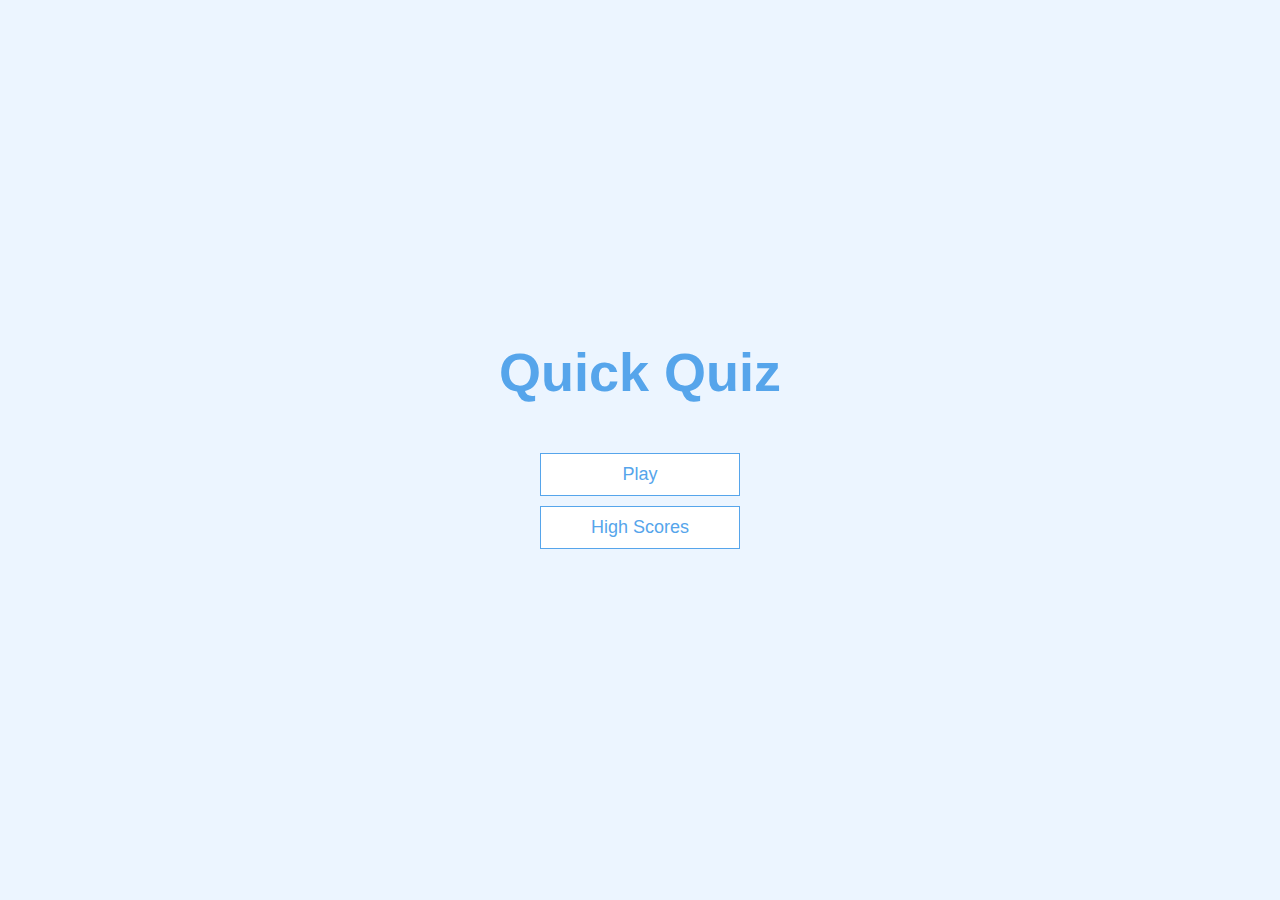
<file: index.html>
<! DOCTYPE html>
<html lang="en">
<head>
     <meta charset="UTF-8">
	 <meta name="viewport" content="width=device-width, initial-scale=1.0">
	 <meta http-equiv="X-UA-Compatible" content="ie=edge">
	 <title>Quick Quiz</title>
	 <link rel="stylesheet" href="style.css">
</head>
<body>
    <div class="container">
	    <div id="home" class="flex-center flex-column">
		<h1>Quick Quiz</h1>
		<a class="btn" href="game.html">Play</a>
		<a class="btn" href="highscores.html">High Scores</a>
	</div>
</body>
</html>
</file>
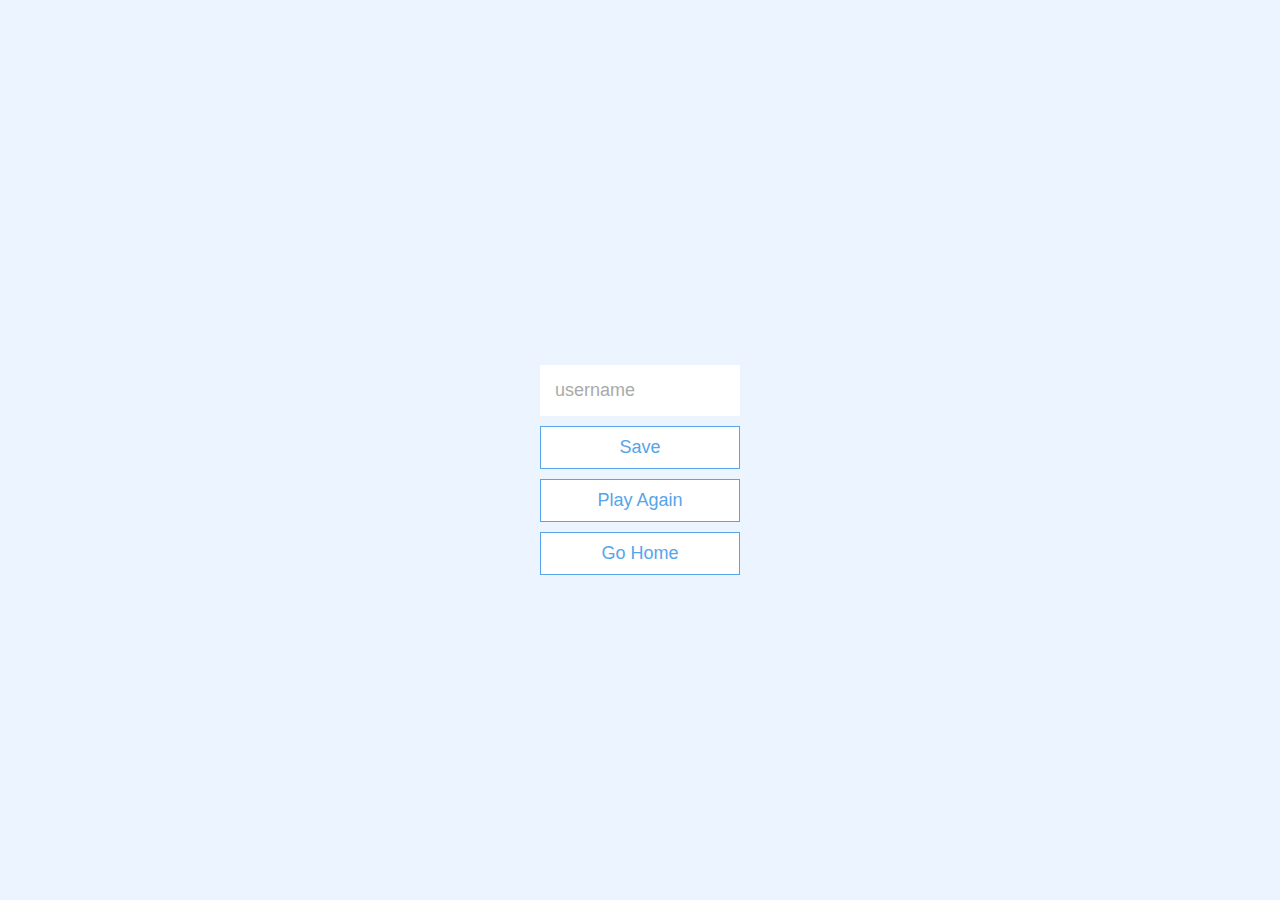
<file: end.html>
<! DOCTYPE html>
<html lang="en">
<head>
     <meta charset="UTF-8">
	 <meta name="viewport" content="width=device-width, initial-scale=1.0">
	 <meta http-equiv="X-UA-Compatible" content="ie=edge">
	 <title>Congrats!</title>
	 <link rel="stylesheet" href="style.css">
</head>
<body>
    <div class="container">
	    <div id="end" class="flex-center flex-column">
		<h1 id="finalScore"></h1>
	<form>
	 <input type="text"
	        name="username"
			id="username"
			placeholder="username"
			/>
		<button 
		type="submit"
		class="btn"
		id="saveScoreBtn" 
		onclick="saveHighScore(event)"
		disabled
		>
		Save
		</button>
	</form>
	<a class="btn" href="game.html">Play Again</a>
	<a class="btn" href="index.html">Go Home</a>
	</div>
	<script src="end.js"></script>
</body>
</html>
</file>
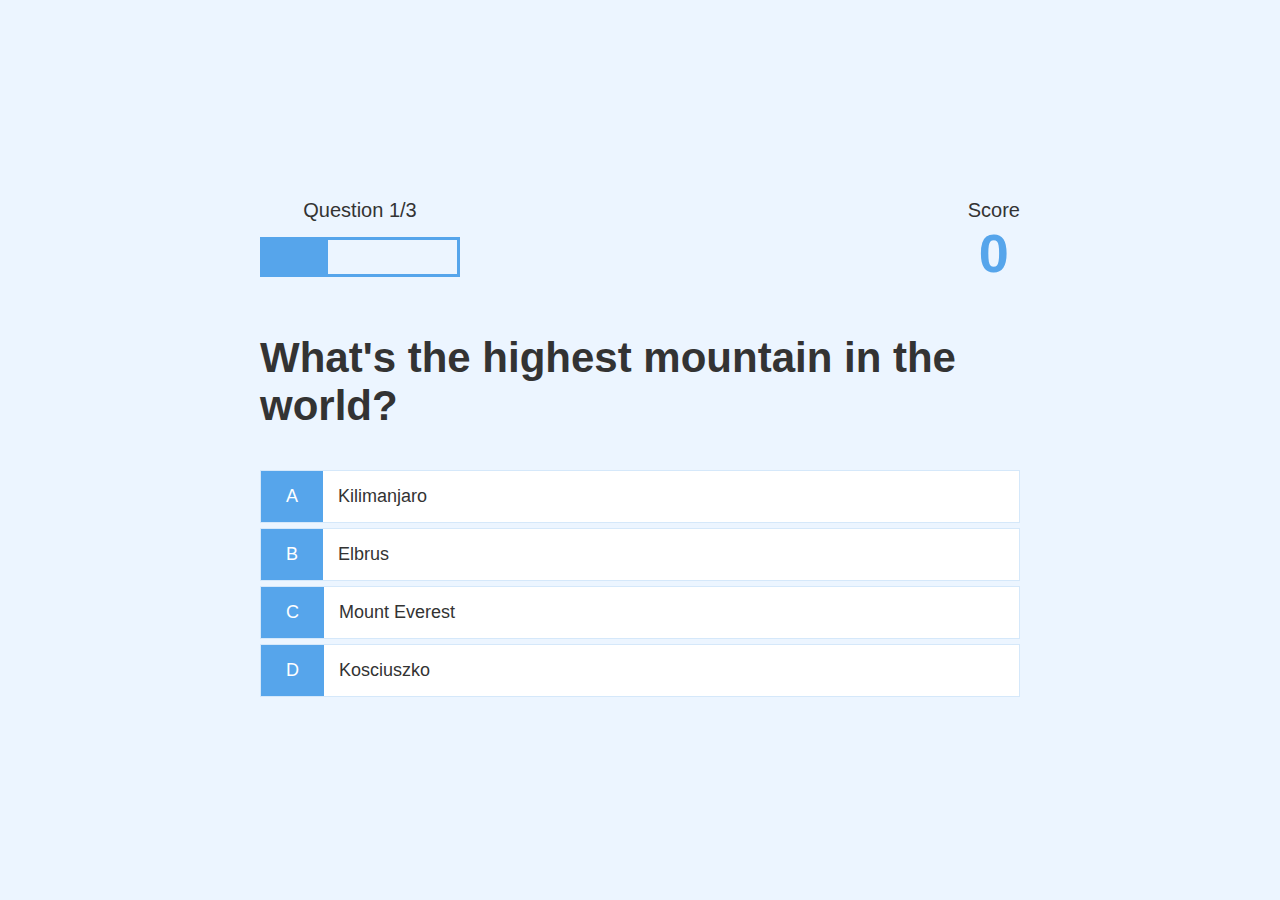
<file: game.html>
<! DOCTYPE html>
<html lang="en">
	<head>
		<meta charset="UTF-8" />
		<meta name="viewport" content="width=device-width, initial-scale=1.0" />
		<meta http-equiv="X-UA-Compatible" content="ie=edge" />
		<title>Quick Quiz</title>
		<link rel="stylesheet" href="style.css" />
		<link rel="stylesheet" href="game.css" />
	</head>

	<body>
		<div class="container">
			<div id="game" class="flex-center flex-column">
				<div id="hud">
					<div id="hud-item">
						<p id="progressText" class="hud-prefix">Question</p>
						<!-- progress bar -->
						<div id="progressBar">
							<div id="progressBarFull"></div>
						</div>
					</div>
					<div id="hud-item">
						<p class="hud-prefix">Score</p>
						<h1 class="hud-main-text" id="score">0</h1>
					</div>
				</div>
				<!-- QUESTIONS -->
				<h2 id="question">What is answer to this question?</h2>
				<div class="choice-container">
					<p class="choice-prefix">A</p>
					<p class="choice-text" data-number="1">Choice 1</p>
				</div>
				<div class="choice-container">
					<p class="choice-prefix">B</p>
					<p class="choice-text" data-number="2">Choice 2</p>
				</div>
				<div class="choice-container">
					<p class="choice-prefix">C</p>
					<p class="choice-text" data-number="3">Choice 3</p>
				</div>
				<div class="choice-container">
					<p class="choice-prefix">D</p>
					<p class="choice-text" data-number="4">Choice 4</p>
				</div>
			</div>
		</div>
		<!-- JavaScript file-->
		<script src="game.js"></script>
	</body>
</html>
</file>
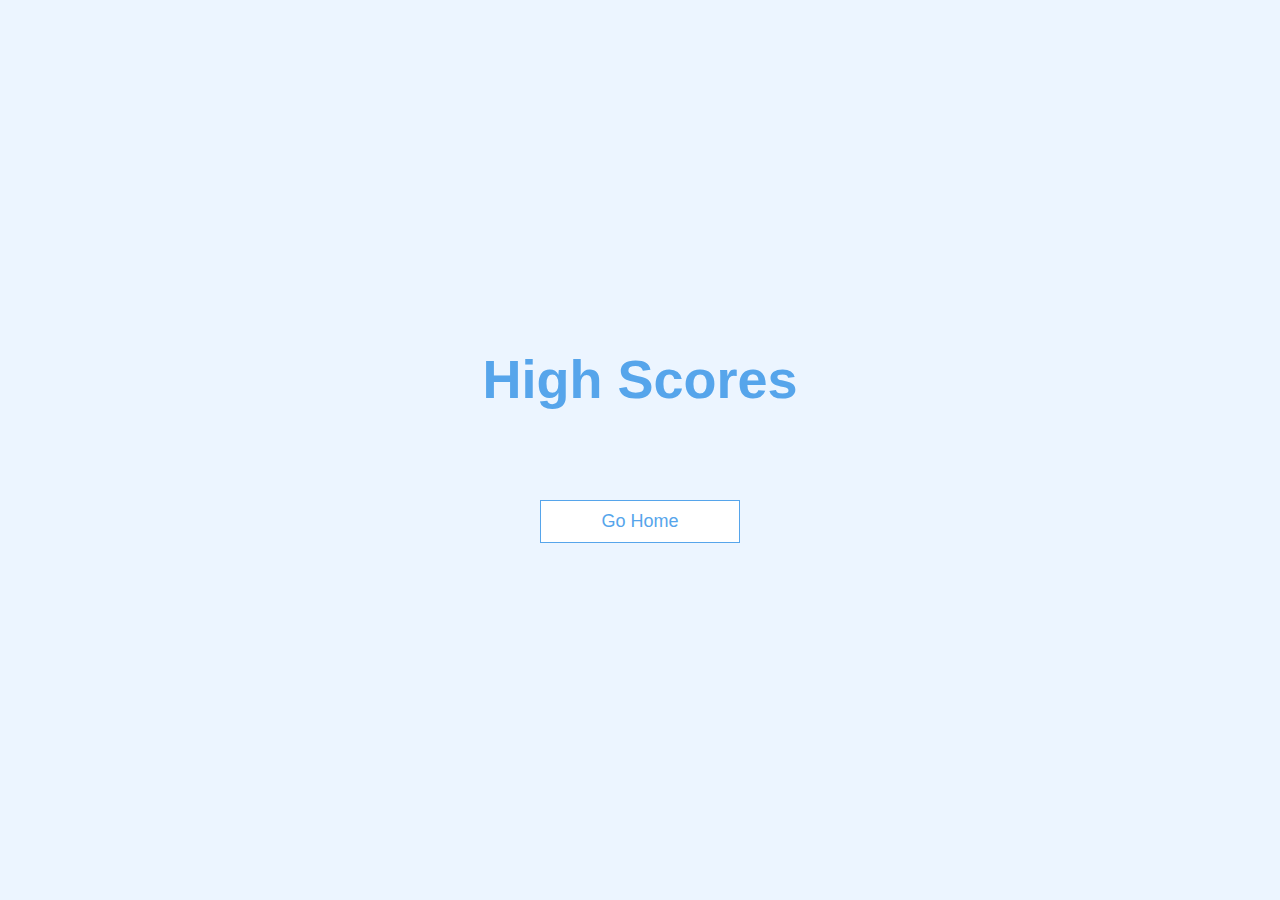
<file: highscores.html>
<! DOCTYPE html>
<html lang="en">
<head>
     <meta charset="UTF-8">
	 <meta name="viewport" content="width=device-width, initial-scale=1.0">
	 <meta http-equiv="X-UA-Compatible" content="ie=edge">
	 <title>High Scores</title>
	 <link rel="stylesheet" href="style.css">
	 <link rel="stylesheet" href="highscores.css">
<body>
    <div class="container">
	    <div id="highScores" class="flex-center flex-column">
		<h1 id="finalScore">High Scores</h1>
		<ul id="highScoresList"></ul>
		<a class="btn" href="index.html">Go Home</a>
	</div>
	</div>
	<script src="highscores.js"></script>
</body>

</html>
</file>
<file: style.css>
:root {
	background-color: #ecf5ff;
	font-size: 62.5%;
}

* {
	box-sizing: border-box;
	font-family: Arial, Helvetica, sans-serif;
	margin: 0;
	padding: 0;
	color: #333;
}

h1,
h2,
h3,
h4 {
	margin-bottom: 1rem;
}

h1 {
	font-size: 5.4rem;
	color: #56a5eb;
	margin-bottom: 5rem;
}

h1 > span {
	font-size: 2.4rem;
	font-weight: 500;
}

h2 {
	font-size: 4.2rem;
	margin-bottom: 4rem;
	font-weight: 700;
}

h3 {
	font-size: 2.8rem;
	font-weight: 500;
}

/* UTILITIES*/

.container {
	width: 100vw;
	height: 100vh;
	display: flex;
	justify-content: center;
	align-items: center;
	max-width: 80rem;
	margin: 0 auto;
	padding: 2rem;
}

.container > * {
	width: 100%;
}

.flex-column {
	display: flex;
	flex-direction: column;
}

.flex-center {
	justify-content: center;
	align-items: center;
}

.justify-center {
	justify-content: center;
}

.text-center {
	text-align: center;
}

.hidden {
	display: none;
}

/* buttons */
.btn {
	font-size: 1.8rem;
	padding: 1rem 0;
	width: 20rem;
	text-align: center;
	border: 0.1rem solid #56a5eb;
	margin-bottom: 1rem;
	text-decoration: none;
	color: #56a5eb;
	background-color: white;
}

.btn:hover {
	cursor: pointer;
	box-shadow: 0 0.4rem 1.4rem 0 rgba(86, 185, 235, 0.5);
	transform: translateY(-0.1rem);
	transition: transform 150ms;
}

.btn[disabled]:hover {
	cursor: not-allowed;
	box-shadow: none;
	transform: none;
}

/* forms*/
form {
	width: 100%;
	display: flex;
	flex-direction: column;
	align-items: center;
}

input {
	margin-bottom: 1rem;
	width: 20rem;
	padding: 1.5rem;
	font-size: 1.8rem;
	border: none;
	box-shadow: 0 0.1rem 1.4rem 0 rgba * (86, 185, 235, 0.5);
}

input::placeholder {
	color: #aaa;
}
</file>
<file: game.css>
/* display style */
.choice-container {
	display: flex;
	margin-bottom: 0.5rem;
	width: 100%;
	font-size: 1.8rem;
	border: 0.1rem solid rgba(86, 165, 235, 0.25);
	background-color: white;
}

.choice-container:hover {
	cursor: pointer;
	box-shadow: 0 0.4rem 1.4rem 0 rgba(86, 185, 235, 0.5);
	transform: translateY(-0.1rem);
	transition: transform 150ms;
}

.choice-prefix {
	padding: 1.5rem 2.5rem;
	background-color: #56a5eb;
	color: white;
}

.choice-text {
	padding: 1.5rem;
	width: 100%;
}

.correct {
	background-color: #28a745;
}

.incorrect {
	background-color: #dc3545;
}

/* HUD */

#hud {
	display: flex;
	justify-content: space-between;
	width: 100%;
}

.hud-prefix {
	text-align: center;
	font-size: 2rem;
}

.hud-main-text {
	text-align: center;
}

#progressBar {
	width: 20rem;
	height: 4rem;
	border: 0.3rem solid #56a5eb;
	margin-top: 1.5rem;
}

#progressBarFull {
	height: 3.4rem;
	background-color: #56a5eb;
	width: 0%;
}
</file>
<file: highscores.css>
#highScoresList {
	list-style: none;
	padding-left: 0;
	margin-bottom: 4rem;
}

.high-score {
	font-size: 2.8rem;
	margin-bottom: 0.5rem;
}

.high-score:hover {
	transform: scale(1.025);
}
</file>
